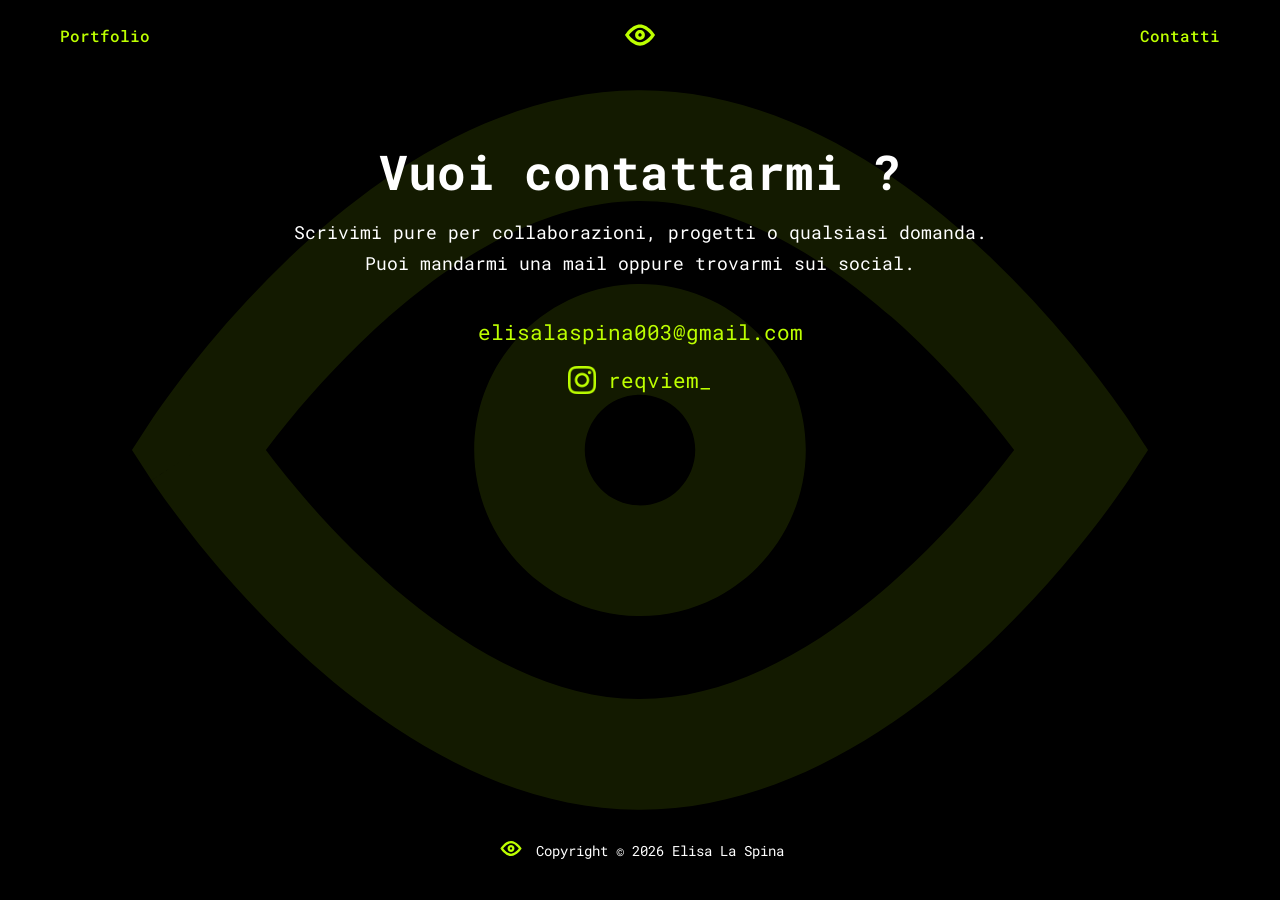
<file: contatti.html>
<!DOCTYPE html>
<html lang="en">

<head>
    <meta charset="UTF-8">

    <!-- Responsive -->
    <meta name="viewport" content="width=device-width, initial-scale=1.0">

    <!-- Stili -->
    <link rel="stylesheet" href="style.css">

    <!-- Font -->
    <link rel="preconnect" href="https://fonts.googleapis.com">
    <link rel="preconnect" href="https://fonts.gstatic.com" crossorigin>
    <link href="https://fonts.googleapis.com/css2?family=Roboto+Mono:wght@400;500;700&display=swap" rel="stylesheet">

    <title>Contatti</title>
</head>

<body>

    <!-- Navbar -->
    <header class="navbar">
        <a href="portfolio.html" class="nav-portfolio">Portfolio</a>

        <a href="index.html" class="nav-home">
            <img src="assets/occhio.svg" alt="Home" class="icon-home">
        </a>

        <a href="contatti.html" class="nav-contatti">Contatti</a>
    </header>


    <main class="container">

        <!-- Introduzione -->
        <section class="presentazione mt-medium">

            <h1>
                <span class="text-highlight">Vuoi contattarmi ?</span>
            </h1>

            <p class="text-left">
                Scrivimi pure per collaborazioni, progetti o qualsiasi domanda.
                Puoi mandarmi una mail oppure trovarmi sui social.
            </p>

        </section>


        <!-- Contatti -->
        <section class="social-section">

            <a href="mailto:elisalaspina003@gmail.com" class="social-item">
                <span>elisalaspina003@gmail.com</span>
            </a>

            <a href="https://www.instagram.com/reqviem_" target="_blank" class="social-item">
                <img src="assets/instagram.png" alt="Instagram">
                <span>reqviem_</span>
            </a>

        </section>

    </main>


    <!-- Footer -->
    <footer class="footer">
        <img src="assets/occhio.svg" width="30" height="15" alt="">
        <span>Copyright © 2026 Elisa La Spina</span>
    </footer>

</body>
</html>
</file>
<file: style.css>
/* ................. BASE  ..............*/

* {
    box-sizing: border-box;
    margin: 0;
    padding: 0;
}

body {
    font-family: "Roboto Mono", monospace;
    background: #000;
    overflow-x: hidden;

    display: flex;
    flex-direction: column;
    min-height: 100vh;
}

/* ........................ SFONDO OCCHIO.........................  */

body::before {
    content: "";
    position: fixed;
    inset: 0;
    margin: auto;
    width: 80vw;
    height: 80vh;
    background: url('assets/occhio.svg') no-repeat center;
    background-size: contain;
    opacity: 0.1;
    pointer-events: none;
    z-index: 0;
}

/*  .........................LAYOUT BASE....................  */

.container {
    width: min(90%, 1400px);
    margin: auto;
    padding-top: 110px;
    position: relative;
    z-index: 1;
    flex: 1;
}

.mt-medium { margin-top: 30px; }
.mt-large { margin-top: 80px; }

.responsive-img {
    max-width: 100%;
    height: auto;
}

/* .......................... NAVBAR ......................... */

.navbar {
    position: fixed;
    top: 0;
    left: 0;
    width: 100%;
    height: 70px;
    background: #000;

    display: grid;
    grid-template-columns: 1fr auto 1fr;
    align-items: center;
    padding: 0 clamp(15px, 5vw, 60px);
    z-index: 2;
}

.navbar a {
    text-decoration: none;
    color: #BDFF00;
    font-weight: 500;
    transition: 0.2s;
}

.navbar a:hover {
    color: #fff;
}

.nav-portfolio { justify-self: start; }
.nav-home { justify-self: center; display: flex; }
.nav-contatti { justify-self: end; }

.icon-home {
    width: 30px;
    height: 30px;
    transition: transform 0.2s;
}

.icon-home:hover {
    transform: scale(1.1);
}

/*  ...........................PRESENTAZIONE .............................. */


.presentazione {
    width: 100%;
    text-align: center;
}

h1 {
    color: #BDFF00;
    font-weight: 500;
    font-size: clamp(28px, 5vw, 48px);
}

.text-highlight {
    color: #fff;
    font-weight: 700;
}

.text-left {
    color: #fff;
    margin: 14px auto 0 auto;
    line-height: 1.7;
    font-size: clamp(15px, 2.5vw, 18px);
    max-width: 65ch;
    text-align: center;         
}

.portfolio-link {
    display: block;
    margin-top: 35px;
    text-align: center;
    text-decoration: none;
    font-weight: 500;
    color: #BDFF00;
    transition: 0.2s;
}

.portfolio-link:hover {
    color: #b90f0f;
    transform: translateX(4px);
}

/* ........................ HOME GALLERY ........................ */

.home-gallery {
    margin-top: 100px;
    display: grid;
    grid-template-columns: repeat(3, 1fr);
    gap: 30px;
}

.home-item {
    display: block;
    overflow: hidden;
}

.home-item img {
    width: 100%;
    height: 300px;
    object-fit: cover;
    transition: transform 0.4s ease;
}

.home-item:hover img {
    transform: scale(1.05);
}
/* ........................ FOOTER.......................  */

.footer {
    text-align: center;
    padding: 40px 0;
}

.footer span {
    color: #fff;
    font-size: 14px;
}

/*  .......................PORTFOLIO....................... */

.portfolio-page {
    padding-top: 160px;
}

.portfolio-gallery {
    display: flex;
    flex-direction: column;
    align-items: center;
    gap: clamp(20px, 5vw, 40px);
}

.portfolio-item {
    position: relative;
    width: min(90%, 900px);
}

.portfolio-item img {
    width: 100%;
    height: auto;
    display: block;
}

.portfolio-text {
    position: absolute;
    inset: 0;
    display: flex;
    align-items: center;
    justify-content: center;
    color: #BDFF00;
    font-size: clamp(18px, 6vw, 50px);
    font-weight: 700;
    text-decoration: none;
    text-align: center;
    background: rgba(0, 0, 0, 0.35);
    transition: 0.2s;
}

.portfolio-text:hover {
    background: rgba(117, 117, 117, 0.6);
    transform: scale(1.03);
}

/*  .....................CONTATTI ........................... */

.social-section {
    display: flex;
    flex-direction: column;
    align-items: center;
    gap: 20px;
    margin-top: 40px;
}

.social-item {
    display: flex;
    flex-direction: row;
    align-items: center;
    text-decoration: none;
    color: #BDFF00;
    font-size: 1.3rem;
    transition: 0.2s;
}

.social-item img {
    width: 28px;
    height: 28px;
    margin-right: 12px;
    transition: 0.2s;
}

.social-item:hover {
    color: #fff;
}

/* ............................ PROGETTI ...................... */

.project-image {
    width: 100%;
    height: 100vh;
    display: flex;
    justify-content: center;
    align-items: center;
    overflow: hidden;
}

.project-image img {
    width: auto;
    height: 100%;
    object-fit: cover;
}

.project-description {
    max-width: 900px;
    margin: 0 auto;
    padding: 0 20px;
}

.project-description p {
    color: #fff;
    font-size: clamp(15px, 2.5vw, 18px);
    line-height: 1.7;
}

/*  ........................RESPONSIVE ..................... */

@media (max-width: 900px) {
    .project-image {
        height: 70vh;
    }

    .mt-large { margin-top: 60px; }
    .mt-medium { margin-top: 30px; }
}
@media (max-width: 900px) {
    .home-gallery {
        grid-template-columns: 1fr;
    }
}

@media (max-width: 700px) {
    .navbar { height: 60px; }
    .container { padding-top: 90px; }
    .portfolio-text { padding: 10px; }
}

@media (max-width: 500px) {
    .project-image { height: 60vh; }
    .project-description p { font-size: 16px; }
}
</file>
